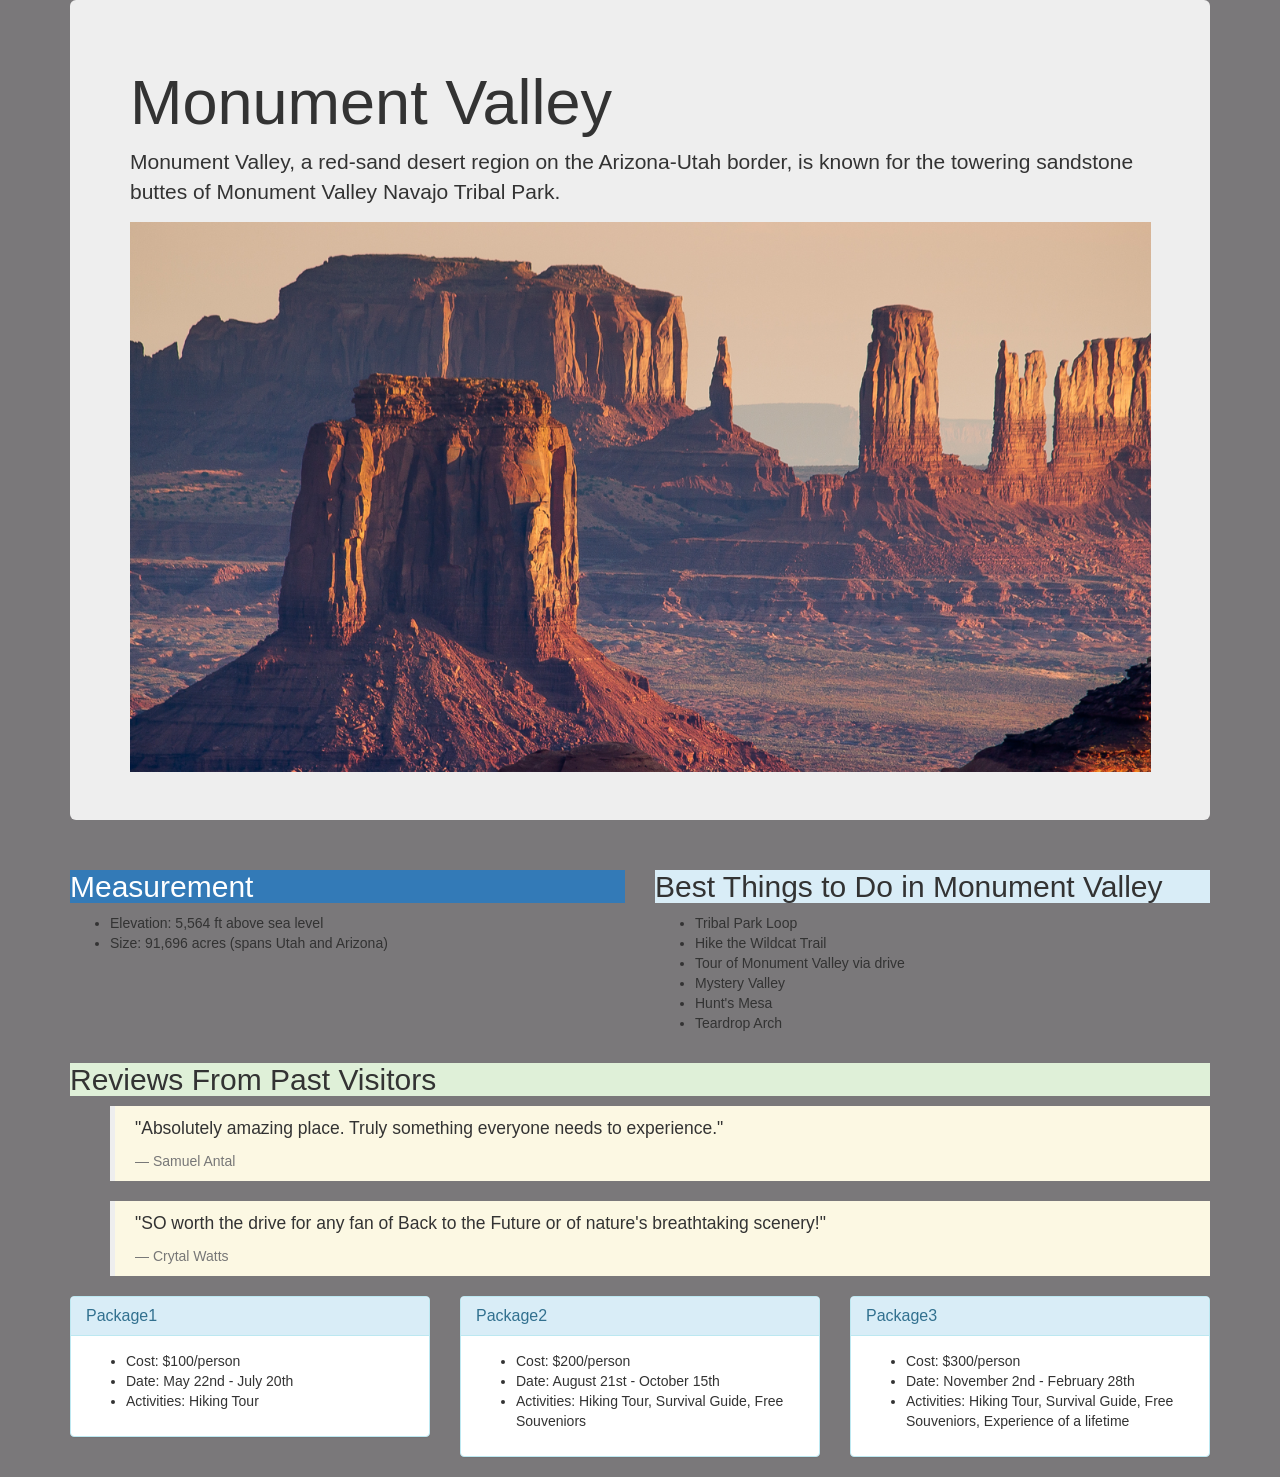
<file: index.html>
<!DOCTYPE html>
<html>
  <head>
    <link href="css/bootstrap.css" rel ="stylesheet" type="text/css" media="all">
    <link href="css/styles.css" rel="stylesheet" type="text/css" media="all">
    <title>Places I Would Like to Go on Vacation</title>
  </head>
  <body>
    <div class="container">
      <div class="jumbotron">
        <h1>Monument Valley</h1>
          <p>Monument Valley, a red-sand desert region on the Arizona-Utah border, is known for the towering sandstone buttes of Monument Valley Navajo Tribal Park.</p>
          <img src="img/monument-valley.png" alt="picture of monument valley">
      </div>
      <div class="row">
        <div class="col-md-6">
          <h2 class="bg-primary">Measurement</h2>
            <ul>
              <li>Elevation: 5,564 ft above sea level</li>
              <li>Size: 91,696 acres (spans Utah and Arizona)</li>
            </ul>
        </div>
        <div class="col-md-6">
        <h2 class="bg-info">Best Things to Do in Monument Valley</h2>
          <ul>
            <li>Tribal Park Loop</li>
            <li>Hike the Wildcat Trail</li>
            <li>Tour of Monument Valley via drive</li>
            <li>Mystery Valley</li>
            <li>Hunt's Mesa</li>
            <li>Teardrop Arch</li>
          </ul>
        </div>
      </div>
      <h2 class="bg-success">Reviews From Past Visitors</h2>
        <ul>
          <blockquote class="bg-warning">
            <p>"Absolutely amazing place. Truly something everyone needs to experience."</p>
            <footer>Samuel Antal</footer>
          </blockquote>
          <blockquote class="bg-warning">
            <p>"SO worth the drive for any fan of Back to the Future or of nature's breathtaking scenery!"</p>
            <footer>Crytal Watts</footer>
          </blockquote>
        </ul>
      <div class="row">
        <div class="col-md-4">
          <div class="panel panel-info">
            <div class="panel-heading">
              <h2 class="panel-title">Package1</h2>
            </div>
            <div class="panel-body">
              <ul>
                <li>Cost: $100/person</li>
                <li>Date: May 22nd - July 20th</li>
                <li>Activities: Hiking Tour</li>
              </ul>
            </div> 
          </div>
        </div>     
        <div class="col-md-4">
          <div class="panel panel-info">
            <div class="panel-heading">
              <h2 class="panel-title">Package2</h2>
            </div>
            <div class="panel-body">
              <ul>
                <li>Cost: $200/person</li>
                <li>Date: August 21st - October 15th</li>
                <li>Activities: Hiking Tour, Survival Guide, Free Souveniors</li>
              </ul>
            </div> 
          </div>
        </div>   
        <div class="col-md-4">
          <div class="panel panel-info">
            <div class="panel-heading">
              <h2 class="panel-title">Package3</h2>
            </div>
            <div class="panel-body">
              <ul>
                <li>Cost: $300/person</li>
                <li>Date: November 2nd - February 28th</li>
                <li>Activities: Hiking Tour, Survival Guide, Free Souveniors, Experience of a lifetime</li>
              </ul>
            </div> 
          </div>
        </div>  
      </div>
    </div>
  </body>
</file>
<file: css/styles.css>
img {
  height: 550px;
}

body {
  background-color: rgb(122, 120, 122);
}
</file>
